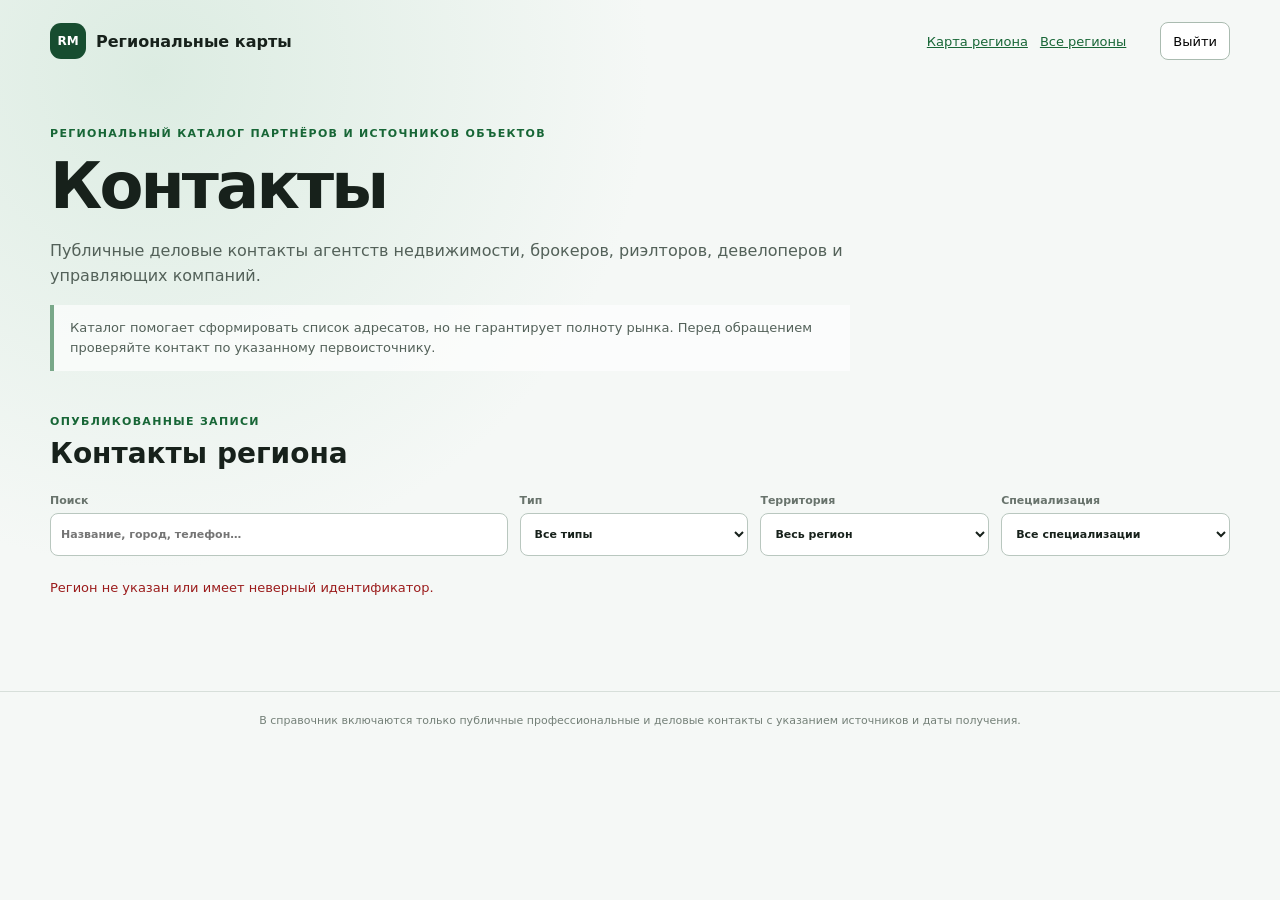
<file: contacts.html>
<!doctype html>
<html lang="ru">
<head>
  <meta charset="utf-8">
  <meta name="viewport" content="width=device-width,initial-scale=1,viewport-fit=cover">
  <title>Региональный каталог партнёров</title>
  <link rel="stylesheet" href="/core/contacts.css">
</head>
<body>
  <header class="site-header">
    <a class="brand" href="/"><span class="brand-mark">RM</span><span>Региональные карты</span></a>
    <nav><a id="map-link" href="/">Карта региона</a><a href="/">Все регионы</a></nav>
    <div class="session"><span id="session-user"></span><form method="post" action="/auth/logout"><button>Выйти</button></form></div>
  </header>
  <main>
    <section class="hero">
      <p class="eyebrow">Региональный каталог партнёров и источников объектов</p>
      <h1 id="page-title">Контакты</h1>
      <p id="page-subtitle">Публичные деловые контакты агентств недвижимости, брокеров, риэлторов, девелоперов и управляющих компаний.</p>
      <p class="notice">Каталог помогает сформировать список адресатов, но не гарантирует полноту рынка. Перед обращением проверяйте контакт по указанному первоисточнику.</p>
    </section>

    <section id="admin-panel" class="admin-panel" hidden aria-labelledby="admin-title">
      <div><p class="eyebrow">Управляемый конвейер</p><h2 id="admin-title">Сбор и публикация</h2></div>
      <p id="pipeline-state">Загрузка состояния…</p>
      <div id="pipeline-summary" class="pipeline-summary"></div>
      <div class="admin-actions">
        <button id="collect-button" type="button">Собрать кандидатов</button>
        <button id="review-button" type="button" class="secondary" disabled>Проверить изменения</button>
        <label class="approval"><input id="approval-check" type="checkbox" disabled> Я проверил изменения</label>
        <button id="publish-button" type="button" class="publish" disabled>Опубликовать</button>
      </div>
      <div id="review-results" class="review-results" hidden></div>
    </section>

    <section class="catalog" aria-labelledby="catalog-title">
      <div class="catalog-heading"><div><p class="eyebrow">Опубликованные записи</p><h2 id="catalog-title">Контакты региона</h2></div><p id="catalog-meta"></p></div>
      <div class="filters">
        <label>Поиск<input id="search" type="search" placeholder="Название, город, телефон…"></label>
        <label>Тип<select id="kind-filter"><option value="">Все типы</option></select></label>
        <label>Территория<select id="coverage-filter"><option value="">Весь регион</option></select></label>
        <label>Специализация<select id="specialization-filter"><option value="">Все специализации</option></select></label>
      </div>
      <div id="catalog-status" class="catalog-status">Загрузка справочника…</div>
      <div id="contact-list" class="contact-list"></div>
    </section>
  </main>
  <footer>В справочник включаются только публичные профессиональные и деловые контакты с указанием источников и даты получения.</footer>
  <script type="module" src="/core/contacts.js"></script>
</body>
</html>
</file>
<file: core/contacts.css>
:root{color-scheme:light;--ink:#17211b;--muted:#68736c;--line:#d7dfda;--green:#176636;--paper:#f5f8f6;--warn:#9a5a00}*{box-sizing:border-box}html{background:var(--paper)}body{min-height:100vh;margin:0;color:var(--ink);font-family:Inter,system-ui,-apple-system,"Segoe UI",sans-serif;background:radial-gradient(circle at 12% 8%,#dcece2 0,transparent 31rem),var(--paper)}button,input,select,a{font:inherit}.site-header{display:flex;align-items:center;gap:22px;width:min(1180px,calc(100% - 48px));margin:auto;padding:22px 0}.brand{display:flex;align-items:center;gap:10px;margin-right:auto;color:var(--ink);font-weight:750;text-decoration:none}.brand-mark{display:grid;place-items:center;width:36px;height:36px;border-radius:11px;background:#174d30;color:#fff;font-size:12px}.site-header nav,.session{display:flex;align-items:center;gap:12px}.site-header nav a{color:var(--green);font-size:13px}.session{color:var(--muted);font-size:13px}.session form{margin:0}.session button,.admin-actions button{padding:8px 12px;border:1px solid #aabbb0;border-radius:8px;background:#fff;cursor:pointer}.session button{min-height:38px}main{width:min(1180px,calc(100% - 48px));margin:auto;padding:45px 0 80px}.hero{max-width:900px;margin-bottom:44px}.eyebrow{margin:0 0 9px;color:var(--green);font-size:11px;font-weight:800;letter-spacing:.12em;text-transform:uppercase}.hero h1{margin:0;font-size:clamp(38px,6vw,64px);letter-spacing:-.045em}.hero>p:not(.eyebrow){max-width:800px;color:#536159;line-height:1.55}.notice{padding:13px 16px;border-left:4px solid #79a889;background:#ffffffa8;font-size:13px}.admin-panel{margin:0 0 48px;padding:24px;border:1px solid #b8c9bf;border-radius:16px;background:#fffffff2;box-shadow:0 10px 30px #1735230b}.admin-panel h2,.catalog h2{margin:0;font-size:28px}.pipeline-summary{display:flex;flex-wrap:wrap;gap:8px;margin:15px 0}.pipeline-summary span{padding:6px 9px;border-radius:8px;background:#edf4ef;font-size:12px}.pipeline-summary .warning{background:#fff1dc;color:#7e4a00}.admin-actions{display:flex;align-items:center;flex-wrap:wrap;gap:10px}.admin-actions button{border-color:#176636;background:#176636;color:white;font-weight:700}.admin-actions button.secondary{background:#fff;color:#176636}.admin-actions button.publish{background:#154f2d}.admin-actions button:disabled{cursor:not-allowed;opacity:.45}.approval{font-size:13px}.approval input{width:18px;height:18px;vertical-align:middle}.review-results{display:grid;grid-template-columns:repeat(auto-fit,minmax(230px,1fr));gap:12px;margin-top:20px}.review-results section,.source-errors{min-width:0;padding:14px;border:1px solid var(--line);border-radius:10px;background:#f8faf9}.review-results h3{margin:0 0 8px;font-size:14px}.review-results ul{max-height:220px;margin:0;padding-left:20px;overflow:auto;font-size:12px;line-height:1.55}.review-results p{margin:0;color:var(--muted);font-size:12px}.catalog-heading{display:flex;align-items:end;justify-content:space-between;gap:20px}.catalog-heading>p{color:var(--muted);font-size:12px}.filters{display:grid;grid-template-columns:2fr repeat(3,1fr);gap:12px;margin:24px 0}.filters label{color:var(--muted);font-size:11px;font-weight:700}.filters input,.filters select{width:100%;min-height:43px;margin-top:6px;padding:9px 10px;border:1px solid #b9c7bf;border-radius:8px;background:#fff;color:var(--ink)}.catalog-status{margin:0 0 16px;color:var(--muted);font-size:13px}.catalog-status.empty{padding:20px;border:1px dashed #b5c3bb;border-radius:12px}.catalog-status.error{color:#9b1c1c}.contact-list{display:grid;grid-template-columns:repeat(auto-fit,minmax(min(100%,340px),1fr));gap:16px}.contact-card{min-width:0;padding:20px;border:1px solid var(--line);border-radius:14px;background:#fffffff2;box-shadow:0 8px 24px #1735230b}.contact-card header{display:flex;align-items:start;justify-content:space-between;gap:16px}.contact-card h3{margin:6px 0 0;font-size:21px}.kind{color:var(--green);font-size:10px;font-weight:800;text-transform:uppercase}.coverage{max-width:42%;margin:0;color:var(--muted);font-size:11px;text-align:right;line-height:1.4}.tags{display:flex;flex-wrap:wrap;gap:5px;margin:14px 0}.tags span{padding:4px 7px;border-radius:999px;background:#e8f2eb;color:#285c3c;font-size:10px}.contact-methods{display:flex;flex-wrap:wrap;gap:7px;margin:14px 0}.contact-methods a{max-width:100%;overflow:hidden;padding:7px 9px;border:1px solid #c4d1c9;border-radius:7px;background:#fff;color:#176636;font-size:12px;text-decoration:none;text-overflow:ellipsis;white-space:nowrap}.addresses{color:#536159;font-size:12px;line-height:1.5}.contact-card details{margin-top:14px;padding-top:11px;border-top:1px solid var(--line);color:var(--muted);font-size:11px}.contact-card summary{cursor:pointer}.contact-card ul{padding-left:18px}.contact-card li{margin:5px 0}.contact-card details a{color:var(--green)}footer{padding:22px 24px;border-top:1px solid var(--line);color:#748078;font-size:11px;text-align:center}@media(max-width:780px){.site-header{width:calc(100% - 24px);padding:calc(10px + env(safe-area-inset-top)) 0 10px;flex-wrap:wrap}.brand span:last-child{display:none}.site-header nav{order:3;width:100%;justify-content:space-between}.session>span{display:none}main{width:calc(100% - 24px);padding:28px 0 calc(48px + env(safe-area-inset-bottom))}.hero{margin-bottom:30px}.filters{grid-template-columns:1fr 1fr}.filters label:first-child{grid-column:1/-1}.catalog-heading{align-items:start;flex-direction:column;gap:4px}.admin-panel{padding:17px}.admin-actions{align-items:stretch;flex-direction:column}.admin-actions button{min-height:44px}.contact-list{grid-template-columns:1fr}.contact-card header{flex-direction:column}.coverage{max-width:none;text-align:left}footer{padding-bottom:calc(22px + env(safe-area-inset-bottom))}}@media(max-width:430px){.filters{grid-template-columns:1fr}.filters label:first-child{grid-column:auto}}
</file>
